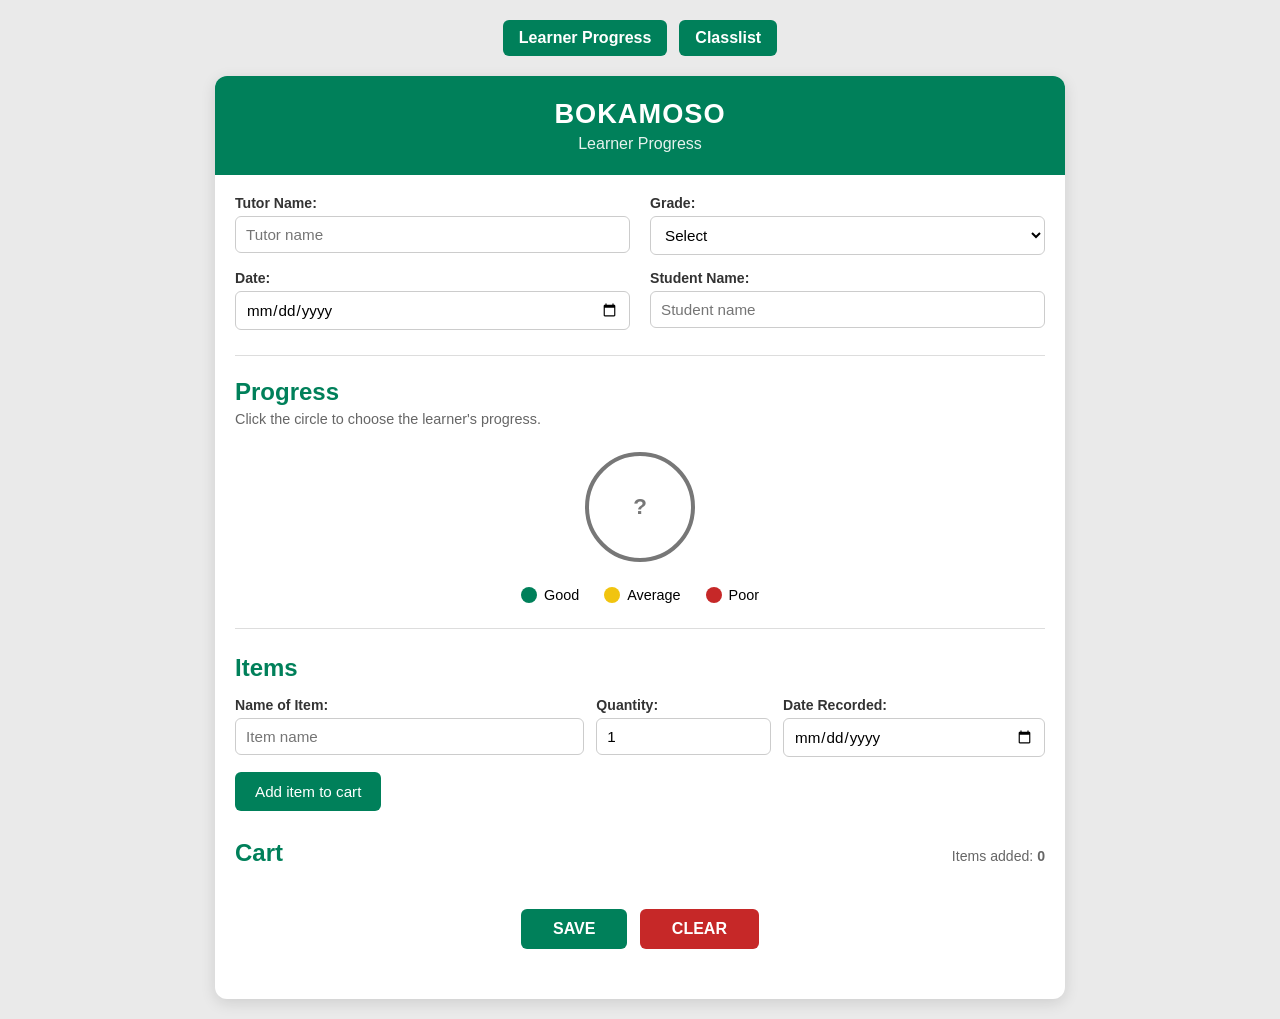
<file: index.html>
<!DOCTYPE html>
<html lang="en">
<head>
  <meta charset="UTF-8">
  <meta name="viewport" content="width=device-width, initial-scale=1.0">
  <title>Bokamoso</title>
  <link rel="stylesheet" href="index.css">

</head>

<body>
<div class="page-nav">
  <a href="index.html">Learner Progress</a>
  <a href="frontpage.html">Classlist</a>
</div>
  <div class="app">

    <header class="topbar">
      <h1>BOKAMOSO</h1>
      <p>Learner Progress</p>
    </header>

    <main class="content">

      <!-- TUTOR / LEARNER INFO -->
      <section class="info-section">

        <div class="info-grid">

          <div class="info-group">
            <label for="tutorName">Tutor Name:</label>
            <input
              type="text"
              id="tutorName"
              placeholder="Tutor name"
            >
          </div>

          <div class="info-group">
            <label for="grade">Grade:</label>

            <select id="grade">
              <option value="">Select</option>
              <option value="0">Grade 0</option>
              <option value="1">Grade 1</option>
              <option value="2">Grade 2</option>
              <option value="3">Grade 3</option>
              <option value="4">Grade 4</option>
              <option value="5">Grade 5</option>
              <option value="6">Grade 6</option>
              <option value="7">Grade 7</option>
              <option value="8">Grade 8</option>
              <option value="9">Grade 9</option>
              <option value="10">Grade 10</option>
              <option value="11">Grade 11</option>
            </select>
          </div>

          <div class="info-group">
            <label for="date">Date:</label>
            <input type="date" id="date">
          </div>

          <div class="info-group">
            <label for="studentName">Student Name:</label>
            <input
              type="text"
              id="studentName"
              placeholder="Student name"
            >
          </div>

        </div>

      </section>


      <!-- PROGRESS -->
      <section class="progress-section">

        <div class="section-title">
          <h2>Progress</h2>
          <p>Click the circle to choose the learner's progress.</p>
        </div>


        <div class="progress-area">

          <button
            id="progressCircle"
            class="progress-circle none"
            type="button"
            aria-label="Choose learner progress"
          >
            <span id="progressText">?</span>
          </button>


          <div
            id="progressOptions"
            class="progress-options hidden"
          >

            <button
              class="color-option good-option"
              type="button"
              data-status="good"
            >
              Good
            </button>

            <button
              class="color-option average-option"
              type="button"
              data-status="average"
            >
              Average
            </button>

            <button
              class="color-option poor-option"
              type="button"
              data-status="poor"
            >
              Poor
            </button>

          </div>

        </div>


        <!-- LEGEND -->
        <div class="legend">

          <div class="legend-item">
            <span class="legend-circle good"></span>
            <span>Good</span>
          </div>

          <div class="legend-item">
            <span class="legend-circle average"></span>
            <span>Average</span>
          </div>

          <div class="legend-item">
            <span class="legend-circle poor"></span>
            <span>Poor</span>
          </div>

        </div>

      </section>


      <!-- ADD ITEM -->
      <section class="cart-form-section">

        <h2>Items</h2>

        <div class="form-row">

          <div class="form-group">
            <label for="itemName">Name of Item:</label>

            <input
              type="text"
              id="itemName"
              placeholder="Item name"
            >
          </div>


          <div class="form-group">
            <label for="quantity">Quantity:</label>

            <input
              type="number"
              id="quantity"
              value="1"
              min="1"
            >
          </div>


          <div class="form-group">
            <label for="recordedDate">Date Recorded:</label>

            <input
              type="date"
              id="recordedDate"
            >
          </div>

        </div>


        <button
          id="addItemBtn"
          class="add-btn"
          type="button"
        >
          Add item to cart
        </button>

      </section>


      <!-- CART -->
      <section class="cart-section">

        <div class="cart-header">

          <h2>Cart</h2>

          <span>
            Items added:
            <strong id="totalItems">0</strong>
          </span>

        </div>


        <div
          id="itemsList"
          class="items-list"
        ></div>

      </section>


      <!-- SAVE -->
      <div class="action-row">

        <button
          id="saveBtn"
          class="save-btn"
          type="button"
        >
          SAVE
        </button>

        <button
          id="clearBtn"
          class="clear-btn"
          type="button"
        >
          CLEAR
        </button>

      </div>


      <div
        id="message"
        class="message"
      ></div>

    </main>

  </div>


  <script src="index.js"></script>

</body>
</html>
</file>
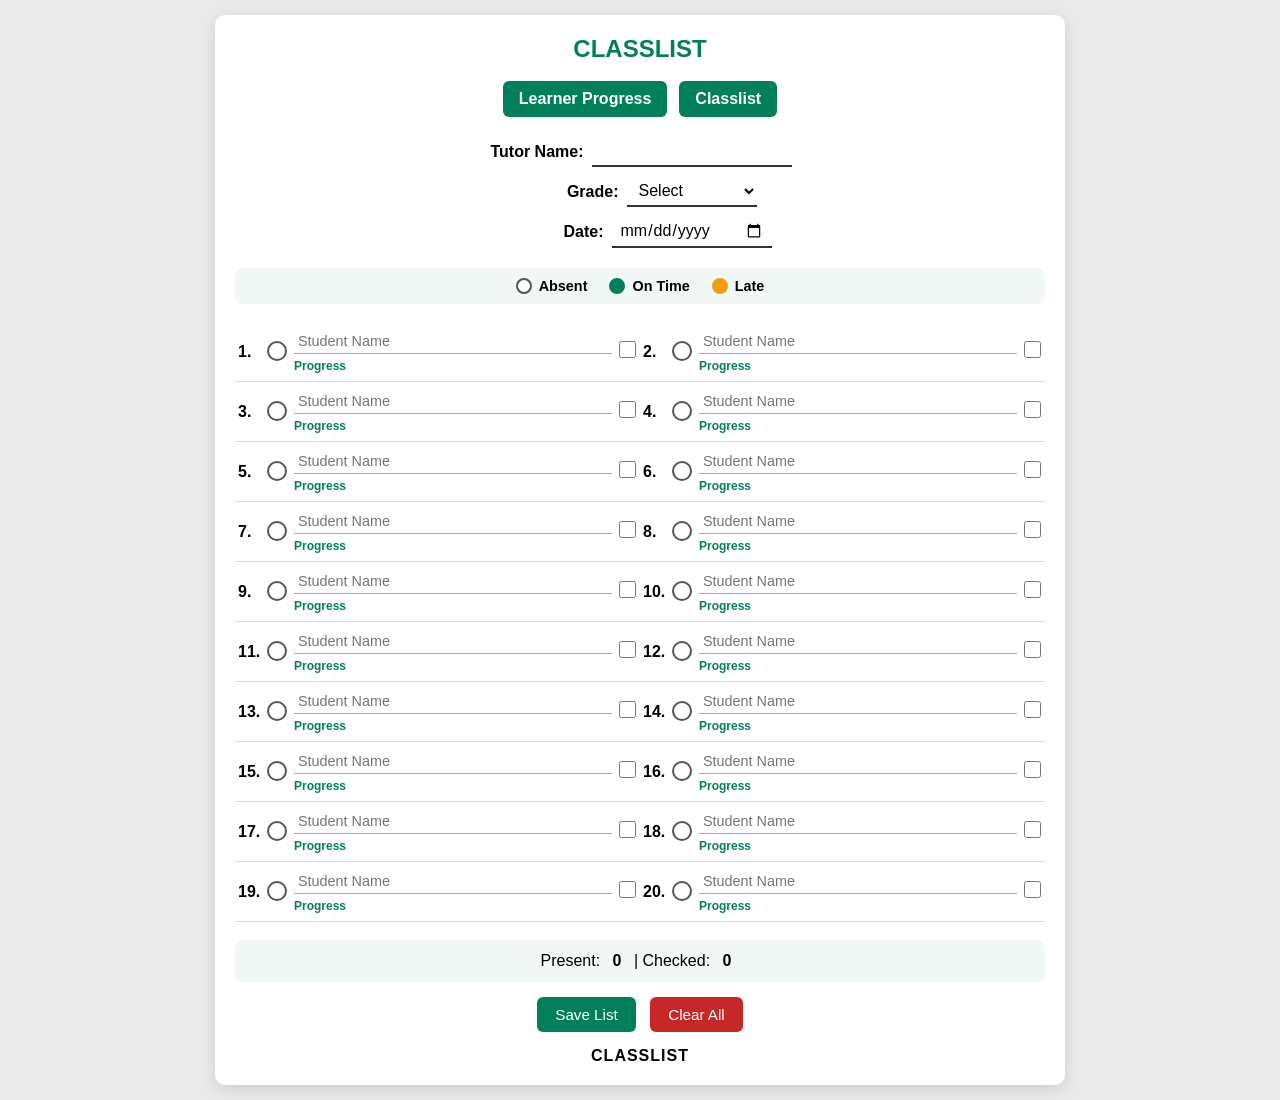
<file: frontpage.html>
<!DOCTYPE html>
<html lang="en">
<head>
  <meta charset="UTF-8">
  <meta name="viewport" content="width=device-width, initial-scale=1.0">
  <title>Classlist</title>

  <style>
    * {
      box-sizing: border-box;
      margin: 0;
      padding: 0;
      font-family: Arial, sans-serif;
    }

    body {
      background: #eaeaea;
      padding: 15px;
      display: flex;
      justify-content: center;
    }

    .sheet {
      background: white;
      width: 100%;
      max-width: 850px;
      padding: 20px;
      border-radius: 10px;
      box-shadow: 0 4px 15px rgba(0,0,0,0.12);
    }

    .header {
      text-align: center;
      margin-bottom: 18px;
    }

    .header h2 {
      color: #00805a;
      font-size: 1.5rem;
    }

    .page-nav {
      display: flex;
      justify-content: center;
      gap: 12px;
      margin-bottom: 20px;
    }

    .page-nav a {
      text-decoration: none;
      background: #00805a;
      color: white;
      padding: 9px 16px;
      border-radius: 6px;
      font-weight: bold;
    }

    .page-nav a:hover {
      background: #006b4a;
    }

    /* CLASS INFORMATION */

    .info {
      display: flex;
      flex-direction: column;
      gap: 9px;
      align-items: center;
      margin-bottom: 20px;
    }

    .info-row {
      display: flex;
      align-items: center;
      gap: 8px;
    }

    .info-row label {
      font-weight: bold;
      min-width: 95px;
      text-align: right;
    }

    .info-row input[type="text"],
    .info-row select,
    .info-row input[type="date"] {
      border: none;
      border-bottom: 2px solid #333;
      padding: 5px 8px;
      font-size: 1rem;
      background: transparent;
    }

    #tutorName {
      width: 200px;
    }

    #grade {
      width: 130px;
      cursor: pointer;
    }

    #date {
      width: 160px;
      cursor: pointer;
    }

    /* ATTENDANCE LEGEND */

    .attendance-legend {
      display: flex;
      justify-content: center;
      align-items: center;
      gap: 22px;
      flex-wrap: wrap;
      margin-bottom: 18px;
      padding: 10px;
      background: #f0f7f4;
      border-radius: 8px;
    }

    .legend-item {
      display: flex;
      align-items: center;
      gap: 7px;
      font-size: 0.9rem;
      font-weight: bold;
    }

    .legend-circle {
      width: 16px;
      height: 16px;
      border-radius: 50%;
      display: inline-block;
    }

    .legend-circle.absent {
      background: white;
      border: 2px solid #555;
    }

    .legend-circle.ontime {
      background: #00805a;
      border: 2px solid #00805a;
    }

    .legend-circle.late {
      background: #f39c12;
      border: 2px solid #f39c12;
    }

    /* STUDENT TABLE */

    table {
      width: 100%;
      border-collapse: collapse;
    }

    td {
      padding: 7px 3px;
      border-bottom: 1px solid #ddd;
      vertical-align: middle;
    }

    .num {
      font-weight: bold;
      width: 28px;
    }

    /* ATTENDANCE */

    .circle {
      width: 32px;
      text-align: center;
    }

    .attendance-circle {
      width: 20px;
      height: 20px;
      padding: 0;
      border-radius: 50%;
      border: 2px solid #777;
      background: white;
      cursor: pointer;
      display: inline-block;
      transition: 0.15s;
    }

    .attendance-circle.absent {
      background: white;
      border-color: #555;
    }

    .attendance-circle.ontime {
      background: #00805a;
      border-color: #00805a;
    }

    .attendance-circle.late {
      background: #f39c12;
      border-color: #f39c12;
    }

    .attendance-circle:hover {
      transform: scale(1.12);
    }

    /* STUDENT NAME */

    .name {
      width: 40%;
    }

    .name input {
      width: 100%;
      border: none;
      border-bottom: 1px solid #aaa;
      padding: 4px;
      font-size: 0.9rem;
      background: transparent;
      outline: none;
    }

    .name input:focus {
      border-bottom: 2px solid #00805a;
    }

    /* PROGRESS LINK */

    .progress-link {
      display: inline-block;
      margin-top: 5px;
      font-size: 0.75rem;
      color: #00805a;
      text-decoration: none;
      font-weight: bold;
    }

    .progress-link:hover {
      text-decoration: underline;
    }

    /* CHECKBOX */

    .check {
      width: 30px;
      text-align: center;
    }

    .check input {
      width: 17px;
      height: 17px;
      cursor: pointer;
      accent-color: #00805a;
    }

    .name.checked input {
      text-decoration: line-through;
      color: #777;
      opacity: 0.7;
    }

    /* SUMMARY */

    .summary {
      margin-top: 18px;
      padding: 12px;
      background: #f0f7f4;
      border-radius: 8px;
      text-align: center;
      font-size: 1rem;
    }

    .summary span {
      font-weight: bold;
      margin: 0 8px;
    }

    /* BUTTONS */

    .buttons {
      margin-top: 15px;
      text-align: center;
    }

    .buttons button {
      background: #00805a;
      color: white;
      border: none;
      padding: 9px 18px;
      border-radius: 6px;
      cursor: pointer;
      font-size: 0.95rem;
    }

    .buttons button:hover {
      background: #006b4a;
    }

    .buttons button.danger {
      background: #c62828;
      margin-left: 10px;
    }

    .buttons button.danger:hover {
      background: #a01f1f;
    }

    .footer {
      margin-top: 15px;
      text-align: center;
      font-weight: bold;
      letter-spacing: 1px;
    }

    @media (max-width: 650px) {
      .sheet {
        padding: 12px;
      }

      td {
        padding: 6px 2px;
      }

      .num {
        width: 24px;
      }

      .circle {
        width: 28px;
      }

      .name {
        width: auto;
      }

      .name input {
        font-size: 0.82rem;
      }

      .info-row label {
        min-width: 80px;
      }

      .progress-link {
        font-size: 0.7rem;
      }
    }
  </style>
</head>

<body>

<div class="sheet">

  <div class="header">
    <h2>CLASSLIST</h2>
  </div>

  <div class="page-nav">
    <a href="index.html">Learner Progress</a>
    <a href="frontpage.html">Classlist</a>
  </div>

  <div class="info">

    <div class="info-row">
      <label>Tutor Name:</label>
      <input type="text" id="tutorName">
    </div>

    <div class="info-row">
      <label>Grade:</label>

      <select id="grade">
        <option value="">Select</option>
        <option value="0">Grade 0</option>
        <option value="1">Grade 1</option>
        <option value="2">Grade 2</option>
        <option value="3">Grade 3</option>
        <option value="4">Grade 4</option>
        <option value="5">Grade 5</option>
        <option value="6">Grade 6</option>
        <option value="7">Grade 7</option>
        <option value="8">Grade 8</option>
        <option value="9">Grade 9</option>
        <option value="10">Grade 10</option>
        <option value="11">Grade 11</option>
      </select>
    </div>

    <div class="info-row">
      <label>Date:</label>
      <input type="date" id="date">
    </div>

  </div>

  <div class="attendance-legend">

    <div class="legend-item">
      <span class="legend-circle absent"></span>
      <span>Absent</span>
    </div>

    <div class="legend-item">
      <span class="legend-circle ontime"></span>
      <span>On Time</span>
    </div>

    <div class="legend-item">
      <span class="legend-circle late"></span>
      <span>Late</span>
    </div>

  </div>

  <table id="studentTable"></table>

  <div class="summary">
    Present: <span id="presentCount">0</span> |
    Checked: <span id="checkedCount">0</span>
  </div>

  <div class="buttons">
    <button onclick="saveData()">Save List</button>
    <button class="danger" onclick="clearData()">Clear All</button>
  </div>

  <div class="footer">
    CLASSLIST
  </div>

</div>

<script>

  const table = document.getElementById("studentTable");

  let html = "";

  for (let i = 1; i <= 20; i += 2) {

    html += `
      <tr>

        <td class="num">${i}.</td>

        <td class="circle">
          <button
            type="button"
            class="attendance-circle absent"
            data-id="${i}"
            data-status="absent"
            onclick="cycleStatus(this)">
          </button>
        </td>

        <td class="name" id="nameCell${i}">

          <input
            type="text"
            class="student-name"
            data-id="${i}"
            placeholder="Student Name">

          <a
            href="index.html?learner=${i}"
            target="_blank"
            class="progress-link">
            Progress
          </a>

        </td>

        <td class="check">
          <input
            type="checkbox"
            class="student-check"
            data-id="${i}"
            onchange="toggleChecked(this)">
        </td>


        <td class="num">${i + 1}.</td>

        <td class="circle">
          <button
            type="button"
            class="attendance-circle absent"
            data-id="${i + 1}"
            data-status="absent"
            onclick="cycleStatus(this)">
          </button>
        </td>

        <td class="name" id="nameCell${i + 1}">

          <input
            type="text"
            class="student-name"
            data-id="${i + 1}"
            placeholder="Student Name">

          <a
            href="index.html?learner=${i + 1}"
            target="_blank"
            class="progress-link">
            Progress
          </a>

        </td>

        <td class="check">
          <input
            type="checkbox"
            class="student-check"
            data-id="${i + 1}"
            onchange="toggleChecked(this)">
        </td>

      </tr>
    `;
  }

  table.innerHTML = html;


  function cycleStatus(circle) {

    const current = circle.dataset.status;

    let next;

    if (current === "absent") {
      next = "ontime";
    }
    else if (current === "ontime") {
      next = "late";
    }
    else {
      next = "absent";
    }

    circle.dataset.status = next;

    circle.classList.remove(
      "absent",
      "ontime",
      "late"
    );

    circle.classList.add(next);

    updateSummary();
  }


  function toggleChecked(checkbox) {

    const id = checkbox.dataset.id;

    const nameCell =
      document.getElementById("nameCell" + id);

    if (checkbox.checked) {
      nameCell.classList.add("checked");
    }
    else {
      nameCell.classList.remove("checked");
    }

    updateSummary();
  }


  function updateSummary() {

    const circles =
      document.querySelectorAll(".attendance-circle");

    let present = 0;

    circles.forEach(circle => {
      if (
        circle.dataset.status === "ontime" ||
        circle.dataset.status === "late"
      ) {
        present++;
      }
    });

    const checked =
      document.querySelectorAll(
        ".student-check:checked"
      ).length;

    document.getElementById(
      "presentCount"
    ).textContent = present;

    document.getElementById(
      "checkedCount"
    ).textContent = checked;
  }


  function saveData() {

    const students = [];

    document.querySelectorAll(
      ".student-name"
    ).forEach(input => {

      const id = input.dataset.id;

      const checkbox =
        document.querySelector(
          `.student-check[data-id="${id}"]`
        );

      const circle =
        document.querySelector(
          `.attendance-circle[data-id="${id}"]`
        );

      students.push({
        id: id,
        name: input.value,
        checked: checkbox.checked,
        status: circle.dataset.status
      });
    });


    const data = {

      tutorName:
        document.getElementById(
          "tutorName"
        ).value,

      grade:
        document.getElementById(
          "grade"
        ).value,

      date:
        document.getElementById(
          "date"
        ).value,

      students: students
    };


    localStorage.setItem(
      "classlistData",
      JSON.stringify(data)
    );

    alert("Classlist saved successfully!");
  }


  window.onload = function() {

    const data =
      JSON.parse(
        localStorage.getItem(
          "classlistData"
        ) || "{}"
      );


    if (data.tutorName) {
      document.getElementById(
        "tutorName"
      ).value = data.tutorName;
    }


    if (data.grade) {
      document.getElementById(
        "grade"
      ).value = data.grade;
    }


    if (data.date) {
      document.getElementById(
        "date"
      ).value = data.date;
    }


    if (data.students) {

      data.students.forEach(student => {

        const nameInput =
          document.querySelector(
            `.student-name[data-id="${student.id}"]`
          );

        const checkbox =
          document.querySelector(
            `.student-check[data-id="${student.id}"]`
          );

        const circle =
          document.querySelector(
            `.attendance-circle[data-id="${student.id}"]`
          );


        if (nameInput) {
          nameInput.value =
            student.name || "";
        }


        if (checkbox) {
          checkbox.checked =
            student.checked || false;

          toggleChecked(checkbox);
        }


        if (circle) {

          const status =
            student.status || "absent";

          circle.dataset.status = status;

          circle.classList.remove(
            "absent",
            "ontime",
            "late"
          );

          circle.classList.add(status);
        }

      });
    }

    updateSummary();
  };


  function clearData() {

    if (
      confirm(
        "Are you sure you want to clear the whole list?"
      )
    ) {

      localStorage.removeItem(
        "classlistData"
      );

      location.reload();
    }
  }

</script>

</body>
</html>
</file>
<file: index.css>
* {
  box-sizing: border-box;
  margin: 0;
  padding: 0;
  font-family: Arial, sans-serif;
}

body {
  background: #eaeaea;
  min-height: 100vh;
  padding: 20px;
}

.app {
  width: 100%;
  max-width: 850px;
  margin: auto;
  background: white;
  border-radius: 12px;
  box-shadow: 0 4px 15px rgba(0, 0, 0, 0.12);
  overflow: hidden;
}


/* TOP BAR */

.topbar {
  background: #00805a;
  color: white;
  padding: 22px;
  text-align: center;
}

.topbar h1 {
  font-size: 1.7rem;
  letter-spacing: 1px;
}

.topbar p {
  margin-top: 5px;
  opacity: 0.9;
}

.content {
  padding: 20px;
}


/* TUTOR INFORMATION */

.info-section {
  margin-bottom: 25px;
}

.info-grid {
  display: grid;
  grid-template-columns: 1fr 1fr;
  gap: 15px 20px;
}

.info-group label,
.form-group label {
  display: block;
  font-weight: bold;
  font-size: 0.88rem;
  margin-bottom: 5px;
  color: #333;
}

.info-group input,
.info-group select,
.form-group input {
  width: 100%;
  padding: 9px 10px;
  border: 1px solid #ccc;
  border-radius: 6px;
  font-size: 0.95rem;
  background: white;
}

.info-group input:focus,
.info-group select:focus,
.form-group input:focus {
  outline: none;
  border-color: #00805a;
}


/* PROGRESS */

.progress-section {
  padding: 22px 0 25px;
  border-top: 1px solid #ddd;
  border-bottom: 1px solid #ddd;
}

.section-title h2,
.cart-form-section h2,
.cart-header h2 {
  color: #00805a;
  margin-bottom: 5px;
}

.section-title p {
  color: #666;
  font-size: 0.9rem;
}

.progress-area {
  margin-top: 25px;
  display: flex;
  flex-direction: column;
  align-items: center;
}


/* MAIN CLICKABLE CIRCLE */

.progress-circle {
  width: 110px;
  height: 110px;
  border-radius: 50%;
  border: 4px solid #777;
  background: white;
  cursor: pointer;
  font-size: 1.4rem;
  font-weight: bold;
  color: #555;
  transition: transform 0.2s, background 0.2s;
}

.progress-circle:hover {
  transform: scale(1.06);
}


/* EMPTY */

.progress-circle.none {
  background: white;
  border-color: #777;
  color: #777;
}


/* GOOD */

.progress-circle.good {
  background: #00805a;
  border-color: #00805a;
  color: white;
}


/* AVERAGE */

.progress-circle.average {
  background: #f1c40f;
  border-color: #f1c40f;
  color: #222;
}


/* POOR */

.progress-circle.poor {
  background: #c62828;
  border-color: #c62828;
  color: white;
}


/* PROGRESS OPTIONS */

.progress-options {
  margin-top: 15px;
  display: flex;
  gap: 10px;
  justify-content: center;
  flex-wrap: wrap;
}

.progress-options.hidden {
  display: none;
}

.color-option {
  border: none;
  padding: 9px 16px;
  border-radius: 6px;
  cursor: pointer;
  font-size: 0.9rem;
}

.good-option {
  background: #00805a;
  color: white;
}

.average-option {
  background: #f1c40f;
  color: #222;
}

.poor-option {
  background: #c62828;
  color: white;
}


/* LEGEND */

.legend {
  margin-top: 25px;
  display: flex;
  justify-content: center;
  gap: 25px;
  flex-wrap: wrap;
}

.legend-item {
  display: flex;
  align-items: center;
  gap: 7px;
  font-size: 0.9rem;
}

.legend-circle {
  width: 16px;
  height: 16px;
  border-radius: 50%;
}

.legend-circle.good {
  background: #00805a;
}

.legend-circle.average {
  background: #f1c40f;
}

.legend-circle.poor {
  background: #c62828;
}


/* ADD ITEM */

.cart-form-section {
  margin-top: 25px;
}

.form-row {
  display: grid;
  grid-template-columns: 2fr 1fr 1.5fr;
  gap: 12px;
  margin-top: 15px;
  margin-bottom: 15px;
}

.add-btn {
  background: #00805a;
  color: white;
  border: none;
  padding: 11px 20px;
  border-radius: 6px;
  cursor: pointer;
  font-size: 0.95rem;
}

.add-btn:hover {
  background: #006b4a;
}


/* CART */

.cart-section {
  margin-top: 28px;
}

.cart-header {
  display: flex;
  align-items: center;
  justify-content: space-between;
  gap: 15px;
  margin-bottom: 12px;
}

.cart-header span {
  color: #666;
  font-size: 0.88rem;
}

.items-list {
  display: flex;
  flex-direction: column;
  gap: 9px;
}

.item-row {
  display: flex;
  align-items: center;
  gap: 12px;
  background: #f7f7f7;
  padding: 11px 13px;
  border-radius: 7px;
}

.item-row.purchased {
  opacity: 0.65;
  background: #e8f5e9;
}

.item-row.purchased .item-name {
  text-decoration: line-through;
}

.item-check {
  width: 18px;
  height: 18px;
  accent-color: #00805a;
  cursor: pointer;
}

.item-info {
  flex: 1;
}

.item-name {
  display: block;
  margin-bottom: 3px;
}

.item-info small {
  color: #666;
  font-size: 0.82rem;
}


/* DELETE */

.delete-btn {
  background: #c62828;
  color: white;
  border: none;
  width: 31px;
  height: 31px;
  border-radius: 5px;
  cursor: pointer;
  font-size: 16px;
}

.delete-btn:hover {
  background: #a01f1f;
}


/* SAVE */

.action-row {
  text-align: center;
  margin-top: 25px;
}

.save-btn,
.clear-btn {
  border: none;
  color: white;
  padding: 11px 32px;
  border-radius: 6px;
  cursor: pointer;
  font-size: 1rem;
  font-weight: bold;
}

.save-btn {
  background: #00805a;
}

.save-btn:hover {
  background: #006b4a;
}

.clear-btn {
  background: #c62828;
  margin-left: 8px;
}

.clear-btn:hover {
  background: #a01f1f;
}

.message {
  min-height: 20px;
  text-align: center;
  margin-top: 10px;
  color: #00805a;
  font-size: 0.85rem;
}


/* MOBILE */

@media (max-width: 600px) {

  body {
    padding: 10px;
  }

  .content {
    padding: 15px;
  }

  .info-grid {
    grid-template-columns: 1fr;
  }

  .form-row {
    grid-template-columns: 1fr;
  }

  .legend {
    gap: 15px;
  }

  .progress-circle {
    width: 95px;
    height: 95px;
  }

}
.page-nav {
  display: flex;
  justify-content: center;
  gap: 12px;
  margin-bottom: 20px;
}

.page-nav a {
  text-decoration: none;
  background: #00805a;
  color: white;
  padding: 9px 16px;
  border-radius: 6px;
  font-weight: bold;
}

.page-nav a:hover {
  background: #006b4a;
}
</file>
